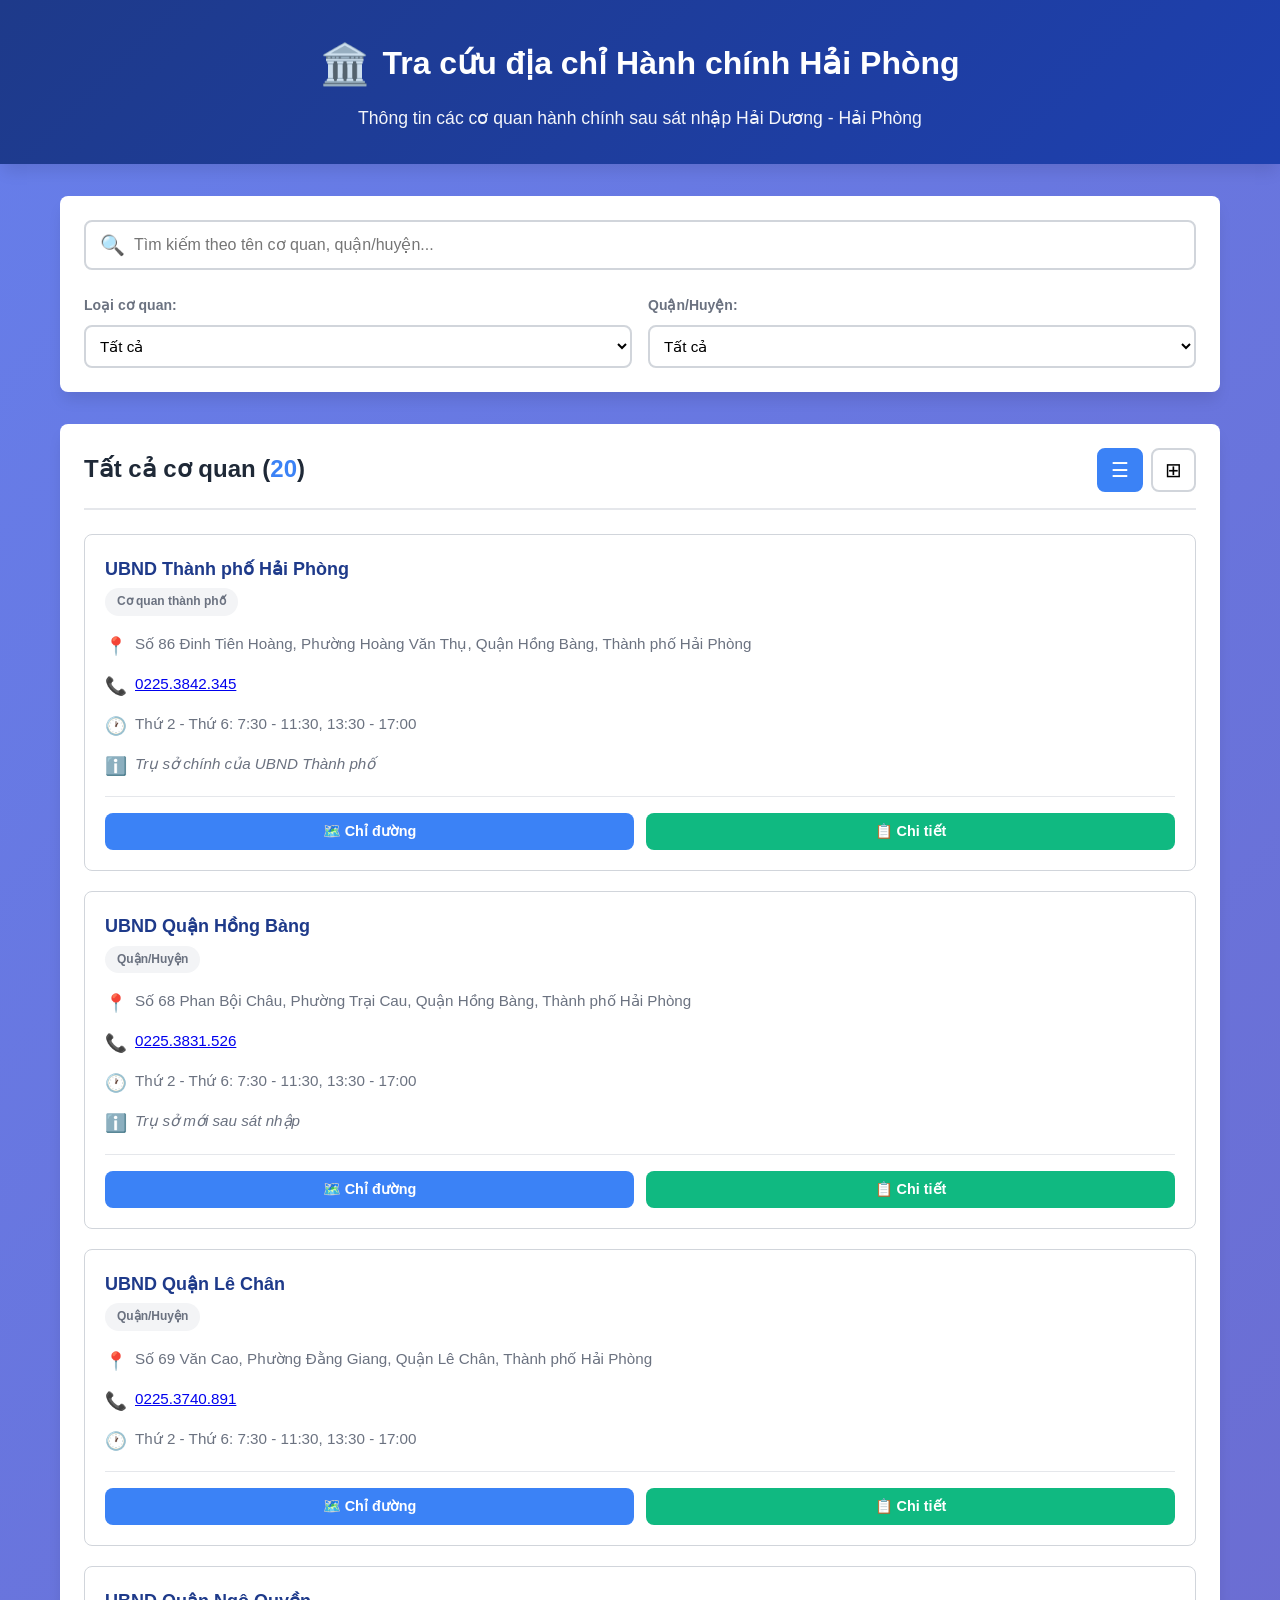
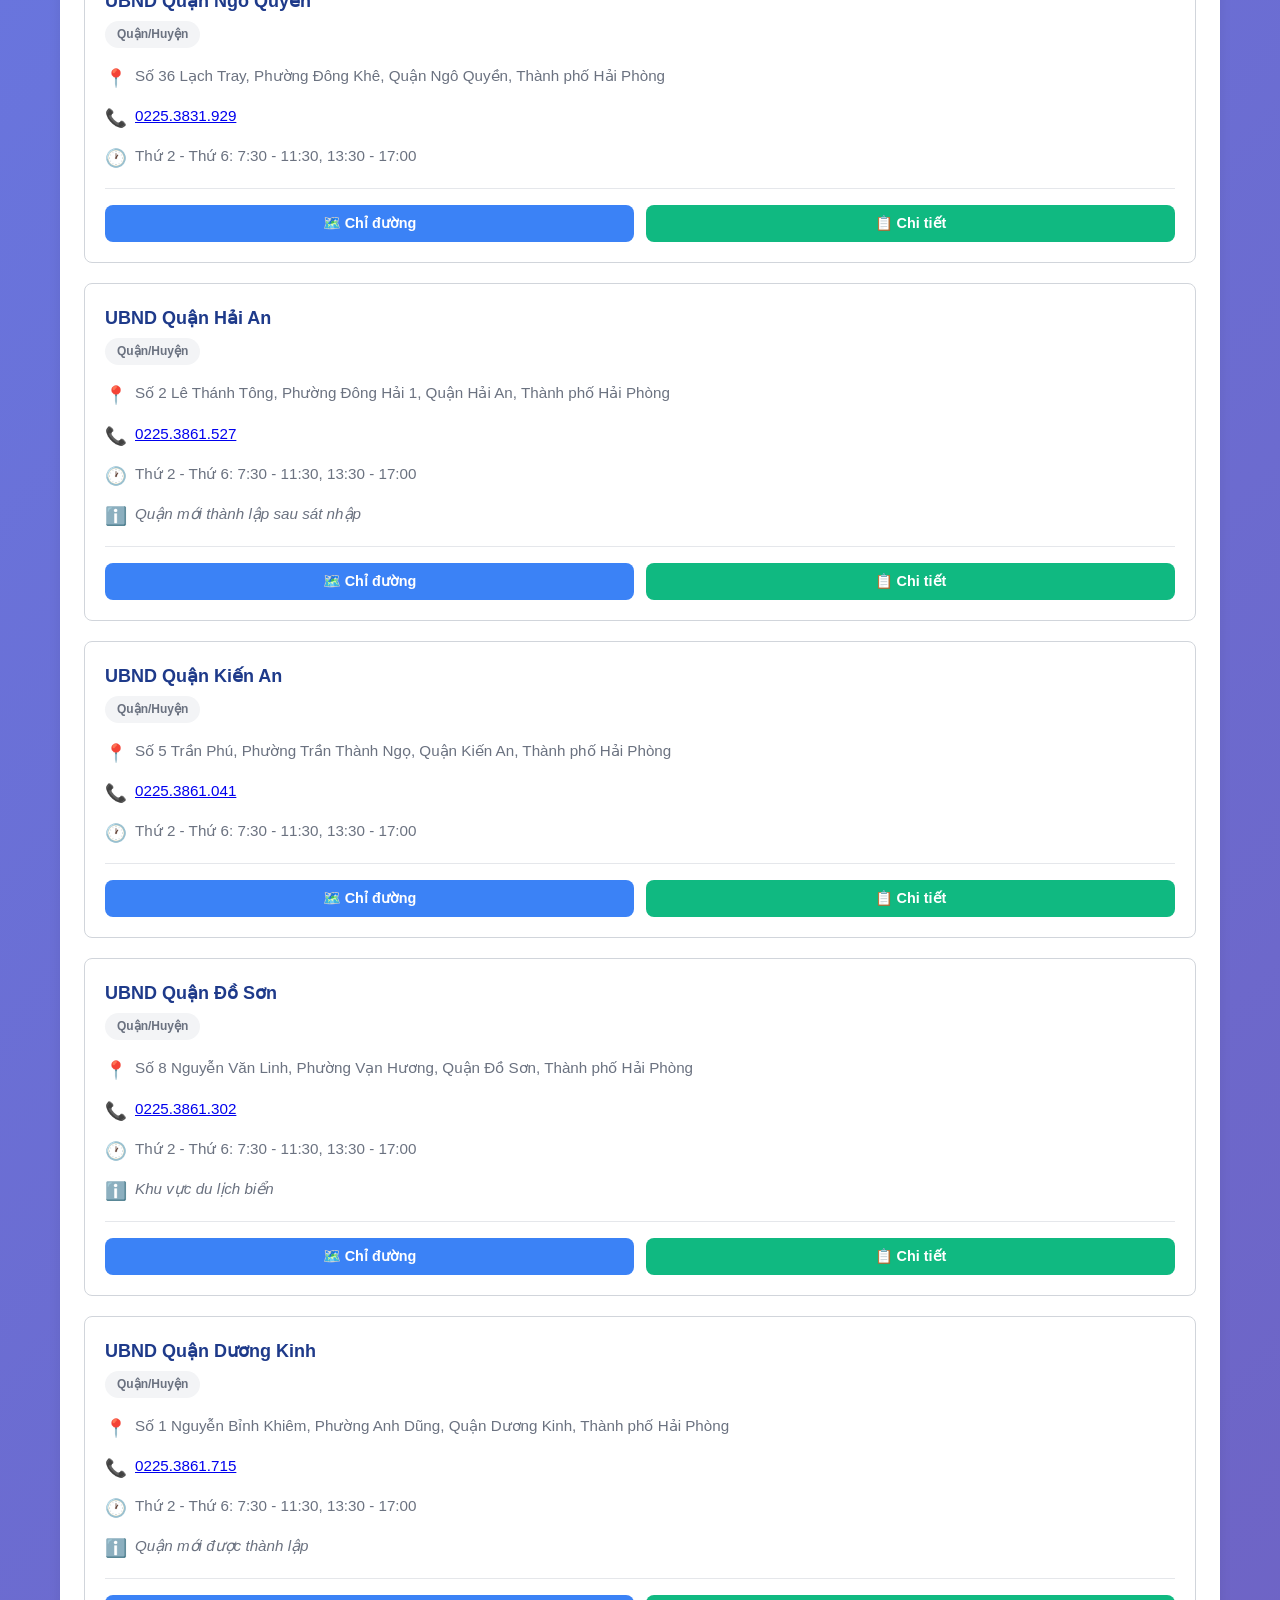
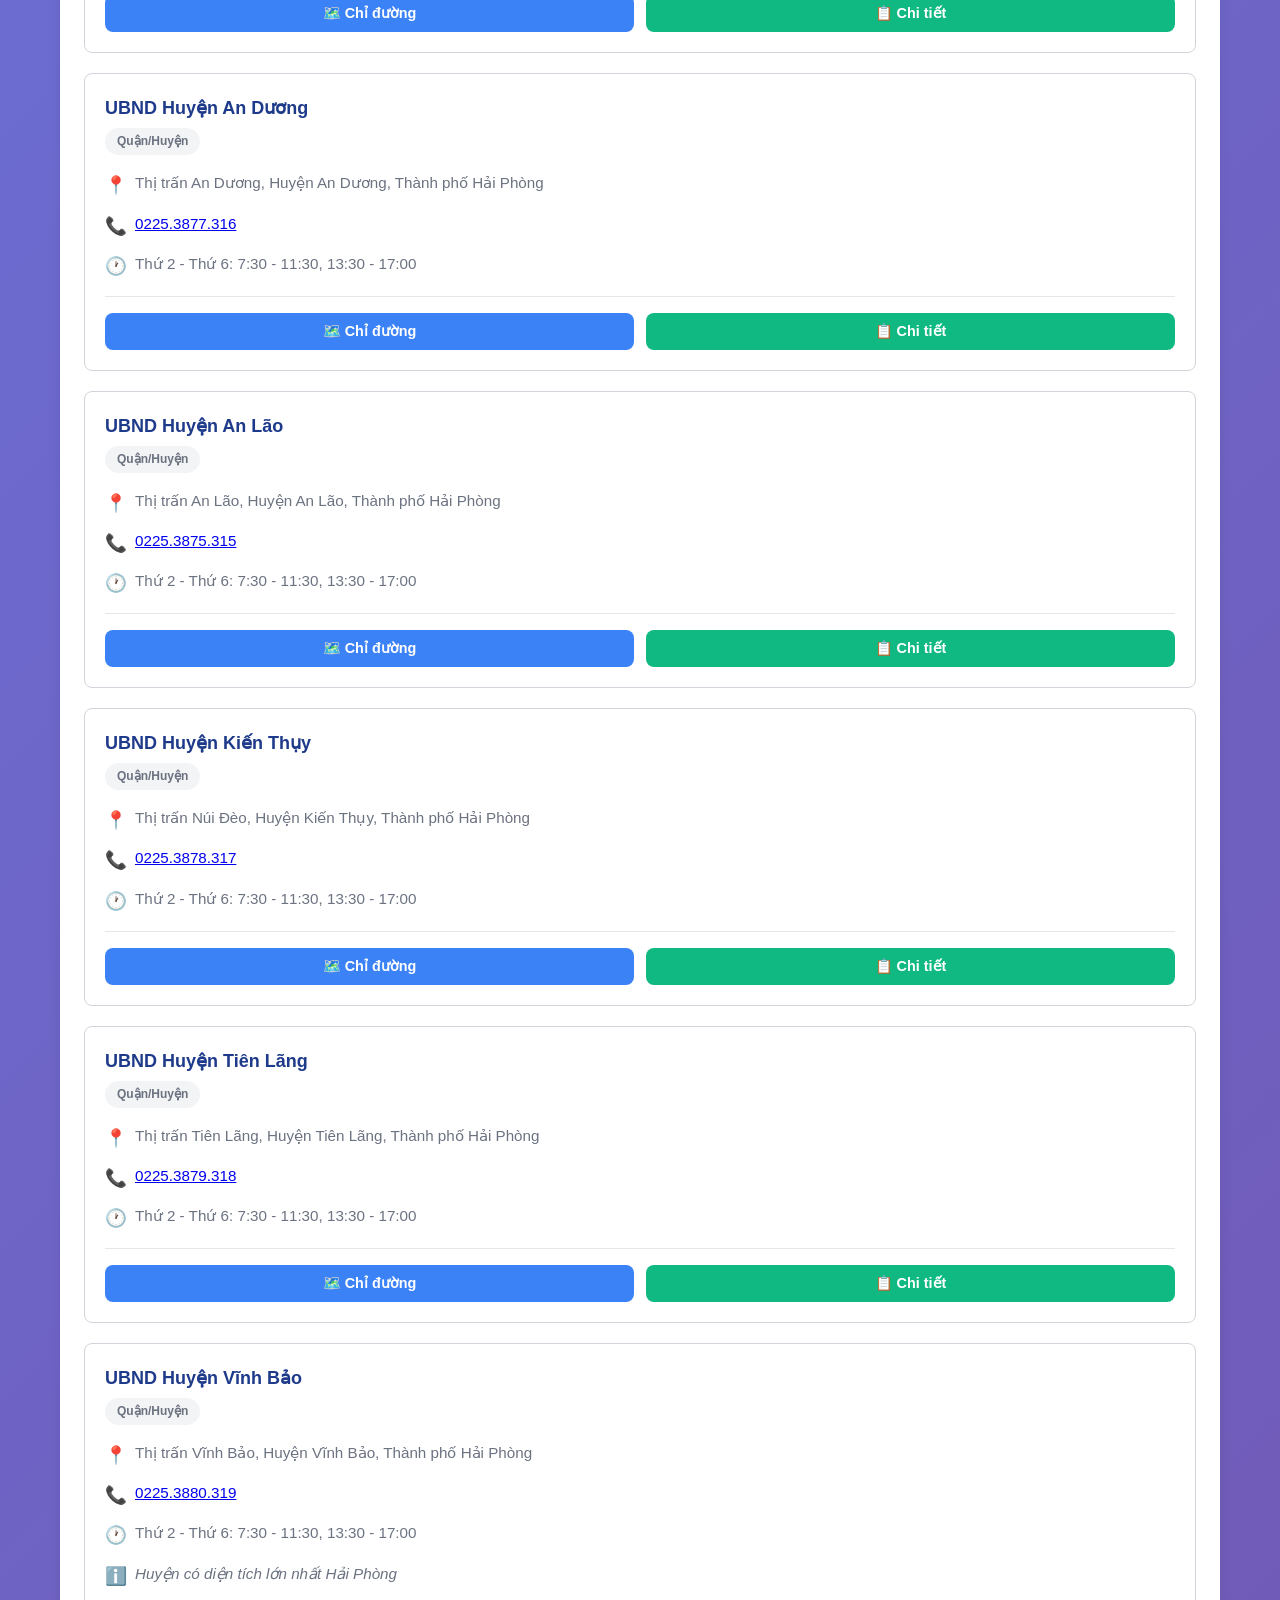
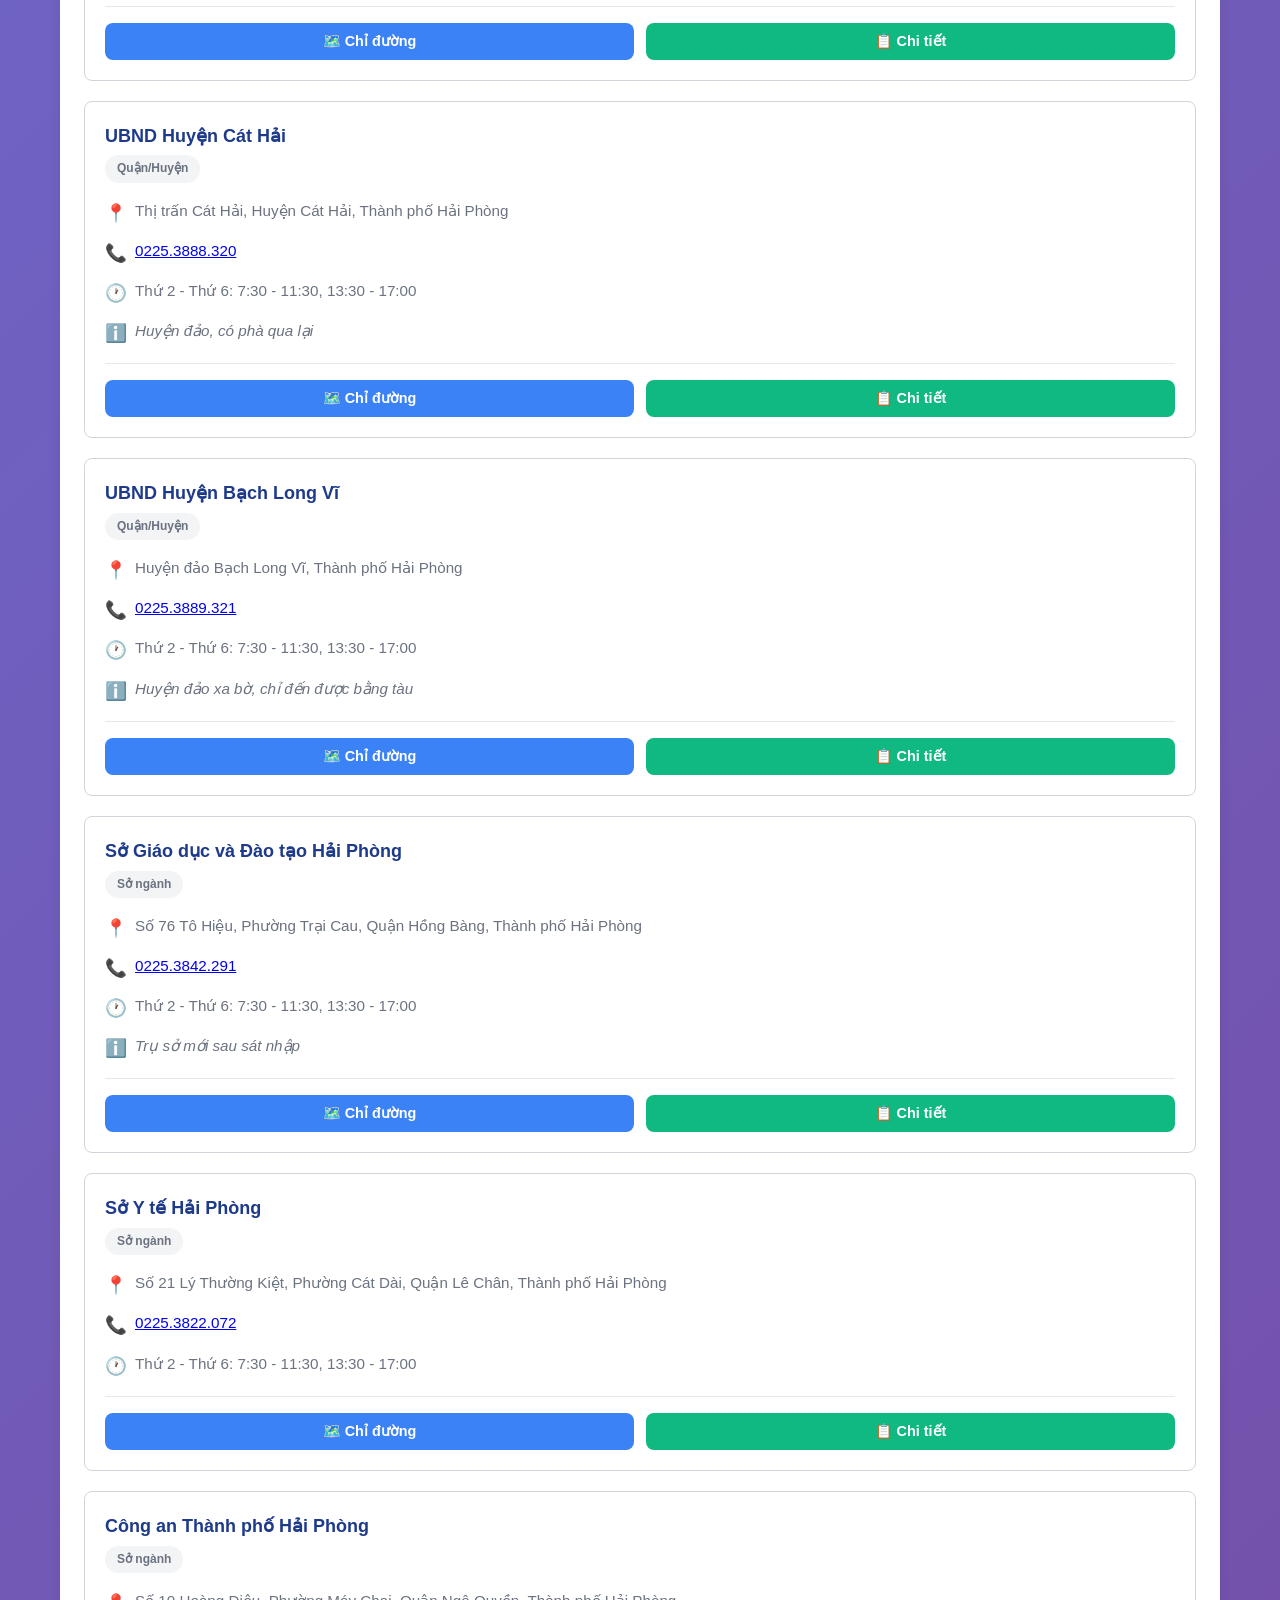
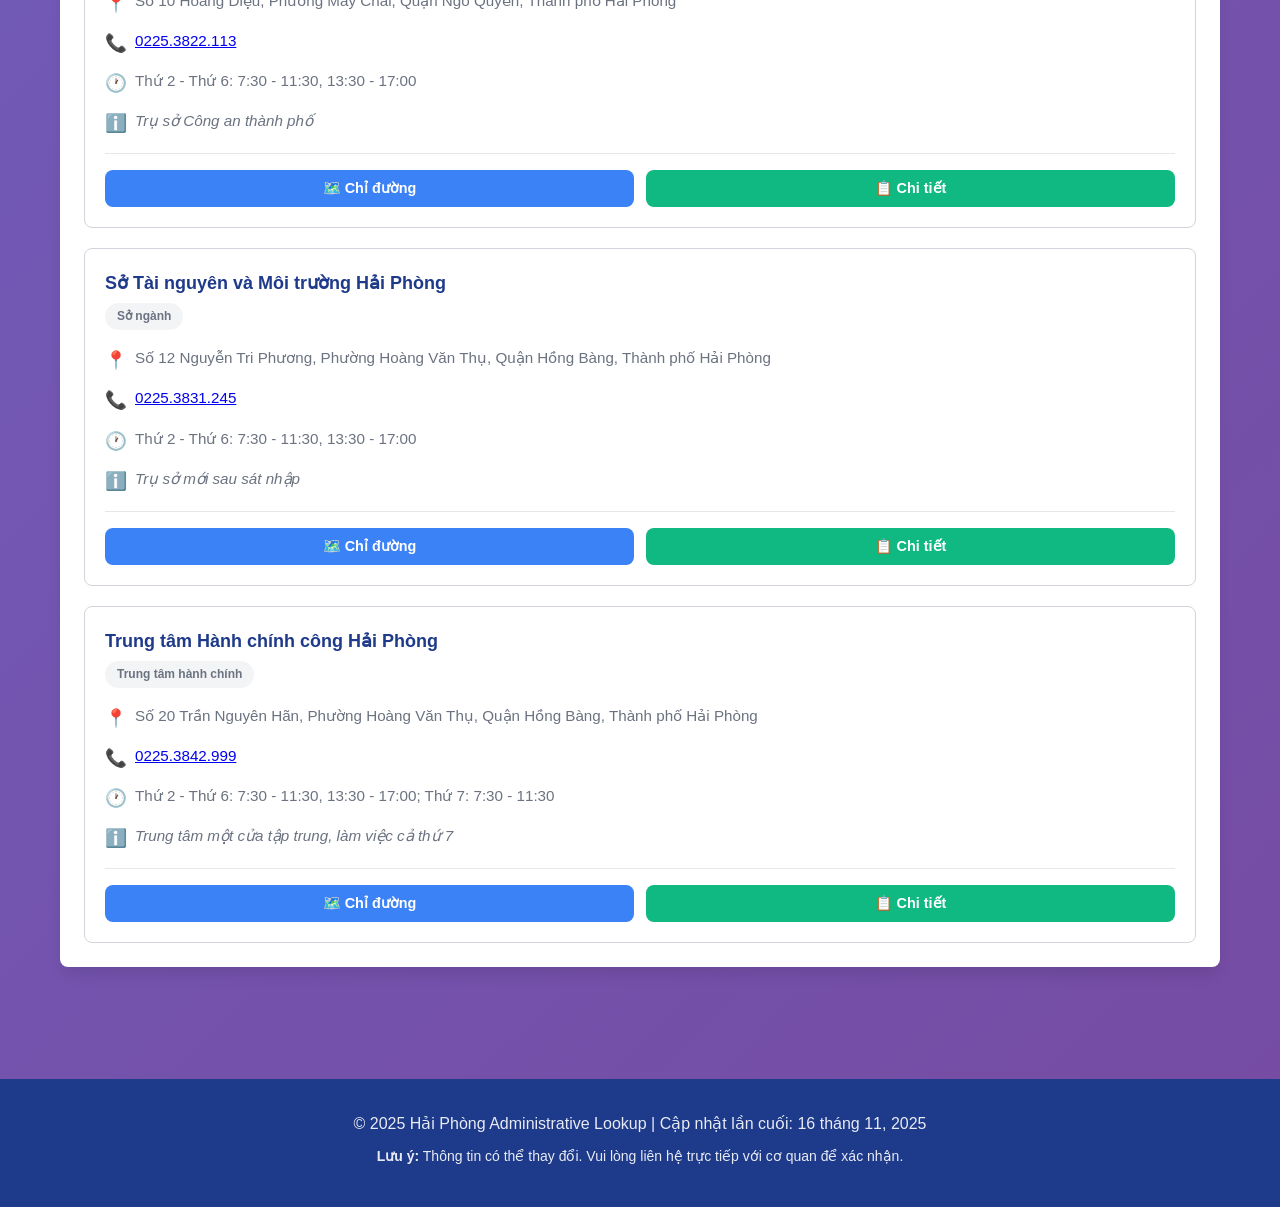
<file: index.html>
<!DOCTYPE html>
<html lang="vi">
<head>
    <meta charset="UTF-8">
    <meta name="viewport" content="width=device-width, initial-scale=1.0">
    <meta name="description" content="Tra cứu địa chỉ các cơ quan hành chính Hải Phòng sau sát nhập">
    <title>Tra cứu địa chỉ Cơ quan Hành chính - Hải Phòng</title>
    <link rel="stylesheet" href="styles.css">
</head>
<body>
    <!-- Header -->
    <header class="header">
        <div class="container">
            <div class="header-content">
                <h1 class="header-title">
                    <span class="icon">🏛️</span>
                    Tra cứu địa chỉ Hành chính Hải Phòng
                </h1>
                <p class="header-subtitle">Thông tin các cơ quan hành chính sau sát nhập Hải Dương - Hải Phòng</p>
            </div>
        </div>
    </header>

    <!-- Main Content -->
    <main class="main-content">
        <div class="container">
            <!-- Search Section -->
            <section class="search-section">
                <div class="search-container">
                    <div class="search-box">
                        <span class="search-icon">🔍</span>
                        <input
                            type="text"
                            id="searchInput"
                            class="search-input"
                            placeholder="Tìm kiếm theo tên cơ quan, quận/huyện..."
                            autocomplete="off"
                        >
                        <button id="clearSearch" class="clear-btn" style="display: none;">✕</button>
                    </div>

                    <!-- Filter Options -->
                    <div class="filter-container">
                        <div class="filter-group">
                            <label for="categoryFilter">Loại cơ quan:</label>
                            <select id="categoryFilter" class="filter-select">
                                <option value="">Tất cả</option>
                                <option value="Quận/Huyện">UBND Quận/Huyện</option>
                                <option value="Sở ngành">Sở, Ban ngành</option>
                                <option value="Cơ quan thành phố">Cơ quan cấp TP</option>
                                <option value="Trung tâm hành chính">Trung tâm Hành chính</option>
                            </select>
                        </div>

                        <div class="filter-group">
                            <label for="districtFilter">Quận/Huyện:</label>
                            <select id="districtFilter" class="filter-select">
                                <option value="">Tất cả</option>
                            </select>
                        </div>
                    </div>
                </div>
            </section>

            <!-- Results Section -->
            <section class="results-section">
                <div class="results-header">
                    <h2 id="resultsTitle">Tất cả cơ quan (<span id="resultsCount">0</span>)</h2>
                    <div class="view-toggle">
                        <button id="listView" class="view-btn active" title="Xem dạng danh sách">
                            <span>☰</span>
                        </button>
                        <button id="gridView" class="view-btn" title="Xem dạng lưới">
                            <span>⊞</span>
                        </button>
                    </div>
                </div>

                <div id="loadingIndicator" class="loading">
                    <div class="spinner"></div>
                    <p>Đang tải dữ liệu...</p>
                </div>

                <div id="resultsContainer" class="results-container list-view">
                    <!-- Results will be dynamically inserted here -->
                </div>

                <div id="noResults" class="no-results" style="display: none;">
                    <span class="no-results-icon">🔍</span>
                    <h3>Không tìm thấy kết quả</h3>
                    <p>Vui lòng thử từ khóa khác hoặc điều chỉnh bộ lọc</p>
                </div>
            </section>
        </div>
    </main>

    <!-- Footer -->
    <footer class="footer">
        <div class="container">
            <p>&copy; 2025 Hải Phòng Administrative Lookup | Cập nhật lần cuối: <span id="lastUpdated"></span></p>
            <p class="footer-note">
                <strong>Lưu ý:</strong> Thông tin có thể thay đổi. Vui lòng liên hệ trực tiếp với cơ quan để xác nhận.
            </p>
        </div>
    </footer>

    <!-- Location Detail Modal -->
    <div id="detailModal" class="modal">
        <div class="modal-content">
            <div class="modal-header">
                <h2 id="modalTitle"></h2>
                <button class="modal-close" id="closeModal">&times;</button>
            </div>
            <div class="modal-body" id="modalBody">
                <!-- Detail content will be inserted here -->
            </div>
        </div>
    </div>

    <script src="app.js"></script>
</body>
</html>
</file>
<file: styles.css>
/* ===== CSS Reset & Base Styles ===== */
* {
    margin: 0;
    padding: 0;
    box-sizing: border-box;
}

:root {
    --primary-color: #1e3a8a;
    --primary-dark: #1e40af;
    --secondary-color: #3b82f6;
    --accent-color: #06b6d4;
    --success-color: #10b981;
    --warning-color: #f59e0b;
    --danger-color: #ef4444;
    --text-primary: #1f2937;
    --text-secondary: #6b7280;
    --bg-primary: #ffffff;
    --bg-secondary: #f3f4f6;
    --bg-tertiary: #e5e7eb;
    --border-color: #d1d5db;
    --shadow-sm: 0 1px 2px 0 rgba(0, 0, 0, 0.05);
    --shadow-md: 0 4px 6px -1px rgba(0, 0, 0, 0.1);
    --shadow-lg: 0 10px 15px -3px rgba(0, 0, 0, 0.1);
    --shadow-xl: 0 20px 25px -5px rgba(0, 0, 0, 0.1);
    --border-radius: 8px;
    --transition: all 0.3s ease;
}

body {
    font-family: -apple-system, BlinkMacSystemFont, "Segoe UI", Roboto, "Helvetica Neue", Arial, sans-serif;
    line-height: 1.6;
    color: var(--text-primary);
    background: linear-gradient(135deg, #667eea 0%, #764ba2 100%);
    min-height: 100vh;
}

.container {
    max-width: 1200px;
    margin: 0 auto;
    padding: 0 20px;
}

/* ===== Header ===== */
.header {
    background: linear-gradient(135deg, var(--primary-color) 0%, var(--primary-dark) 100%);
    color: white;
    padding: 2rem 0;
    box-shadow: var(--shadow-lg);
}

.header-content {
    text-align: center;
}

.header-title {
    font-size: 2rem;
    font-weight: 700;
    margin-bottom: 0.5rem;
    display: flex;
    align-items: center;
    justify-content: center;
    gap: 0.75rem;
}

.header-title .icon {
    font-size: 2.5rem;
}

.header-subtitle {
    font-size: 1.1rem;
    opacity: 0.95;
    font-weight: 300;
}

/* ===== Main Content ===== */
.main-content {
    padding: 2rem 0 4rem;
}

/* ===== Search Section ===== */
.search-section {
    margin-bottom: 2rem;
}

.search-container {
    background: var(--bg-primary);
    border-radius: var(--border-radius);
    padding: 1.5rem;
    box-shadow: var(--shadow-lg);
}

.search-box {
    position: relative;
    margin-bottom: 1.5rem;
}

.search-icon {
    position: absolute;
    left: 1rem;
    top: 50%;
    transform: translateY(-50%);
    font-size: 1.25rem;
    color: var(--text-secondary);
}

.search-input {
    width: 100%;
    padding: 0.875rem 3rem 0.875rem 3rem;
    font-size: 1rem;
    border: 2px solid var(--border-color);
    border-radius: var(--border-radius);
    transition: var(--transition);
}

.search-input:focus {
    outline: none;
    border-color: var(--secondary-color);
    box-shadow: 0 0 0 3px rgba(59, 130, 246, 0.1);
}

.clear-btn {
    position: absolute;
    right: 0.75rem;
    top: 50%;
    transform: translateY(-50%);
    background: var(--text-secondary);
    color: white;
    border: none;
    border-radius: 50%;
    width: 24px;
    height: 24px;
    cursor: pointer;
    display: flex;
    align-items: center;
    justify-content: center;
    font-size: 0.875rem;
    transition: var(--transition);
}

.clear-btn:hover {
    background: var(--danger-color);
}

/* ===== Filter Container ===== */
.filter-container {
    display: grid;
    grid-template-columns: repeat(auto-fit, minmax(250px, 1fr));
    gap: 1rem;
}

.filter-group {
    display: flex;
    flex-direction: column;
    gap: 0.5rem;
}

.filter-group label {
    font-weight: 600;
    font-size: 0.875rem;
    color: var(--text-secondary);
}

.filter-select {
    padding: 0.625rem;
    font-size: 0.95rem;
    border: 2px solid var(--border-color);
    border-radius: var(--border-radius);
    background: white;
    cursor: pointer;
    transition: var(--transition);
}

.filter-select:focus {
    outline: none;
    border-color: var(--secondary-color);
}

/* ===== Results Section ===== */
.results-section {
    background: var(--bg-primary);
    border-radius: var(--border-radius);
    padding: 1.5rem;
    box-shadow: var(--shadow-lg);
}

.results-header {
    display: flex;
    justify-content: space-between;
    align-items: center;
    margin-bottom: 1.5rem;
    padding-bottom: 1rem;
    border-bottom: 2px solid var(--bg-tertiary);
}

.results-header h2 {
    font-size: 1.5rem;
    color: var(--text-primary);
}

#resultsCount {
    color: var(--secondary-color);
    font-weight: 700;
}

.view-toggle {
    display: flex;
    gap: 0.5rem;
}

.view-btn {
    padding: 0.5rem 0.75rem;
    border: 2px solid var(--border-color);
    background: white;
    border-radius: var(--border-radius);
    cursor: pointer;
    transition: var(--transition);
    font-size: 1.25rem;
}

.view-btn:hover {
    border-color: var(--secondary-color);
    background: var(--bg-secondary);
}

.view-btn.active {
    background: var(--secondary-color);
    color: white;
    border-color: var(--secondary-color);
}

/* ===== Loading Indicator ===== */
.loading {
    text-align: center;
    padding: 3rem;
}

.spinner {
    width: 50px;
    height: 50px;
    margin: 0 auto 1rem;
    border: 4px solid var(--bg-tertiary);
    border-top: 4px solid var(--secondary-color);
    border-radius: 50%;
    animation: spin 1s linear infinite;
}

@keyframes spin {
    0% { transform: rotate(0deg); }
    100% { transform: rotate(360deg); }
}

/* ===== Results Container ===== */
.results-container {
    display: grid;
    gap: 1.25rem;
}

.results-container.list-view {
    grid-template-columns: 1fr;
}

.results-container.grid-view {
    grid-template-columns: repeat(auto-fill, minmax(320px, 1fr));
}

/* ===== Location Card ===== */
.location-card {
    background: white;
    border: 1px solid var(--border-color);
    border-radius: var(--border-radius);
    padding: 1.25rem;
    transition: var(--transition);
    cursor: pointer;
}

.location-card:hover {
    box-shadow: var(--shadow-md);
    border-color: var(--secondary-color);
    transform: translateY(-2px);
}

.card-header {
    display: flex;
    justify-content: space-between;
    align-items: start;
    margin-bottom: 1rem;
}

.card-title {
    font-size: 1.125rem;
    font-weight: 700;
    color: var(--primary-color);
    margin-bottom: 0.25rem;
}

.card-category {
    display: inline-block;
    padding: 0.25rem 0.75rem;
    background: var(--bg-secondary);
    color: var(--text-secondary);
    border-radius: 1rem;
    font-size: 0.75rem;
    font-weight: 600;
}

.card-info {
    display: flex;
    flex-direction: column;
    gap: 0.75rem;
}

.info-item {
    display: flex;
    align-items: start;
    gap: 0.5rem;
    font-size: 0.95rem;
}

.info-icon {
    min-width: 20px;
    font-size: 1.1rem;
}

.info-text {
    flex: 1;
    color: var(--text-secondary);
}

.info-text strong {
    color: var(--text-primary);
}

.card-actions {
    display: flex;
    gap: 0.75rem;
    margin-top: 1rem;
    padding-top: 1rem;
    border-top: 1px solid var(--bg-tertiary);
}

.btn {
    flex: 1;
    padding: 0.625rem 1rem;
    border: none;
    border-radius: var(--border-radius);
    font-size: 0.9rem;
    font-weight: 600;
    cursor: pointer;
    transition: var(--transition);
    display: flex;
    align-items: center;
    justify-content: center;
    gap: 0.5rem;
}

.btn-primary {
    background: var(--secondary-color);
    color: white;
}

.btn-primary:hover {
    background: var(--primary-dark);
    transform: translateY(-1px);
    box-shadow: var(--shadow-md);
}

.btn-secondary {
    background: var(--success-color);
    color: white;
}

.btn-secondary:hover {
    background: #059669;
    transform: translateY(-1px);
    box-shadow: var(--shadow-md);
}

/* ===== No Results ===== */
.no-results {
    text-align: center;
    padding: 3rem;
    color: var(--text-secondary);
}

.no-results-icon {
    font-size: 4rem;
    display: block;
    margin-bottom: 1rem;
    opacity: 0.5;
}

.no-results h3 {
    font-size: 1.5rem;
    margin-bottom: 0.5rem;
    color: var(--text-primary);
}

/* ===== Modal ===== */
.modal {
    display: none;
    position: fixed;
    z-index: 1000;
    left: 0;
    top: 0;
    width: 100%;
    height: 100%;
    background-color: rgba(0, 0, 0, 0.6);
    backdrop-filter: blur(4px);
    animation: fadeIn 0.3s ease;
}

.modal.active {
    display: flex;
    align-items: center;
    justify-content: center;
}

@keyframes fadeIn {
    from { opacity: 0; }
    to { opacity: 1; }
}

.modal-content {
    background: white;
    border-radius: var(--border-radius);
    max-width: 600px;
    width: 90%;
    max-height: 90vh;
    overflow-y: auto;
    box-shadow: var(--shadow-xl);
    animation: slideUp 0.3s ease;
}

@keyframes slideUp {
    from {
        transform: translateY(50px);
        opacity: 0;
    }
    to {
        transform: translateY(0);
        opacity: 1;
    }
}

.modal-header {
    display: flex;
    justify-content: space-between;
    align-items: center;
    padding: 1.5rem;
    border-bottom: 2px solid var(--bg-tertiary);
    background: var(--bg-secondary);
}

.modal-header h2 {
    font-size: 1.5rem;
    color: var(--primary-color);
}

.modal-close {
    background: none;
    border: none;
    font-size: 2rem;
    cursor: pointer;
    color: var(--text-secondary);
    transition: var(--transition);
    line-height: 1;
}

.modal-close:hover {
    color: var(--danger-color);
}

.modal-body {
    padding: 1.5rem;
}

.detail-section {
    margin-bottom: 1.5rem;
}

.detail-section h3 {
    font-size: 1.125rem;
    color: var(--primary-color);
    margin-bottom: 0.75rem;
    display: flex;
    align-items: center;
    gap: 0.5rem;
}

.detail-list {
    list-style: none;
    display: flex;
    flex-direction: column;
    gap: 0.5rem;
}

.detail-list li {
    padding: 0.5rem;
    background: var(--bg-secondary);
    border-radius: 4px;
}

.map-container {
    margin-top: 1rem;
    border-radius: var(--border-radius);
    overflow: hidden;
    box-shadow: var(--shadow-md);
}

#map {
    width: 100%;
    height: 300px;
    background: var(--bg-tertiary);
}

/* ===== Footer ===== */
.footer {
    background: var(--primary-color);
    color: white;
    padding: 2rem 0;
    text-align: center;
    margin-top: 3rem;
}

.footer p {
    margin-bottom: 0.5rem;
    opacity: 0.9;
}

.footer-note {
    font-size: 0.875rem;
    opacity: 0.8;
}

/* ===== Responsive Design ===== */
@media (max-width: 768px) {
    .header-title {
        font-size: 1.5rem;
    }

    .header-title .icon {
        font-size: 2rem;
    }

    .header-subtitle {
        font-size: 0.95rem;
    }

    .search-container {
        padding: 1rem;
    }

    .filter-container {
        grid-template-columns: 1fr;
    }

    .results-header {
        flex-direction: column;
        align-items: start;
        gap: 1rem;
    }

    .results-container.grid-view {
        grid-template-columns: 1fr;
    }

    .card-actions {
        flex-direction: column;
    }

    .modal-content {
        width: 95%;
    }
}

@media (max-width: 480px) {
    .header-title {
        font-size: 1.25rem;
        flex-direction: column;
    }

    .search-input {
        font-size: 0.9rem;
    }

    .card-title {
        font-size: 1rem;
    }

    .info-item {
        font-size: 0.875rem;
    }
}

/* ===== Utility Classes ===== */
.text-center {
    text-align: center;
}

.hidden {
    display: none;
}

.mb-1 {
    margin-bottom: 0.5rem;
}

.mb-2 {
    margin-bottom: 1rem;
}

.mt-1 {
    margin-top: 0.5rem;
}

.mt-2 {
    margin-top: 1rem;
}
</file>
